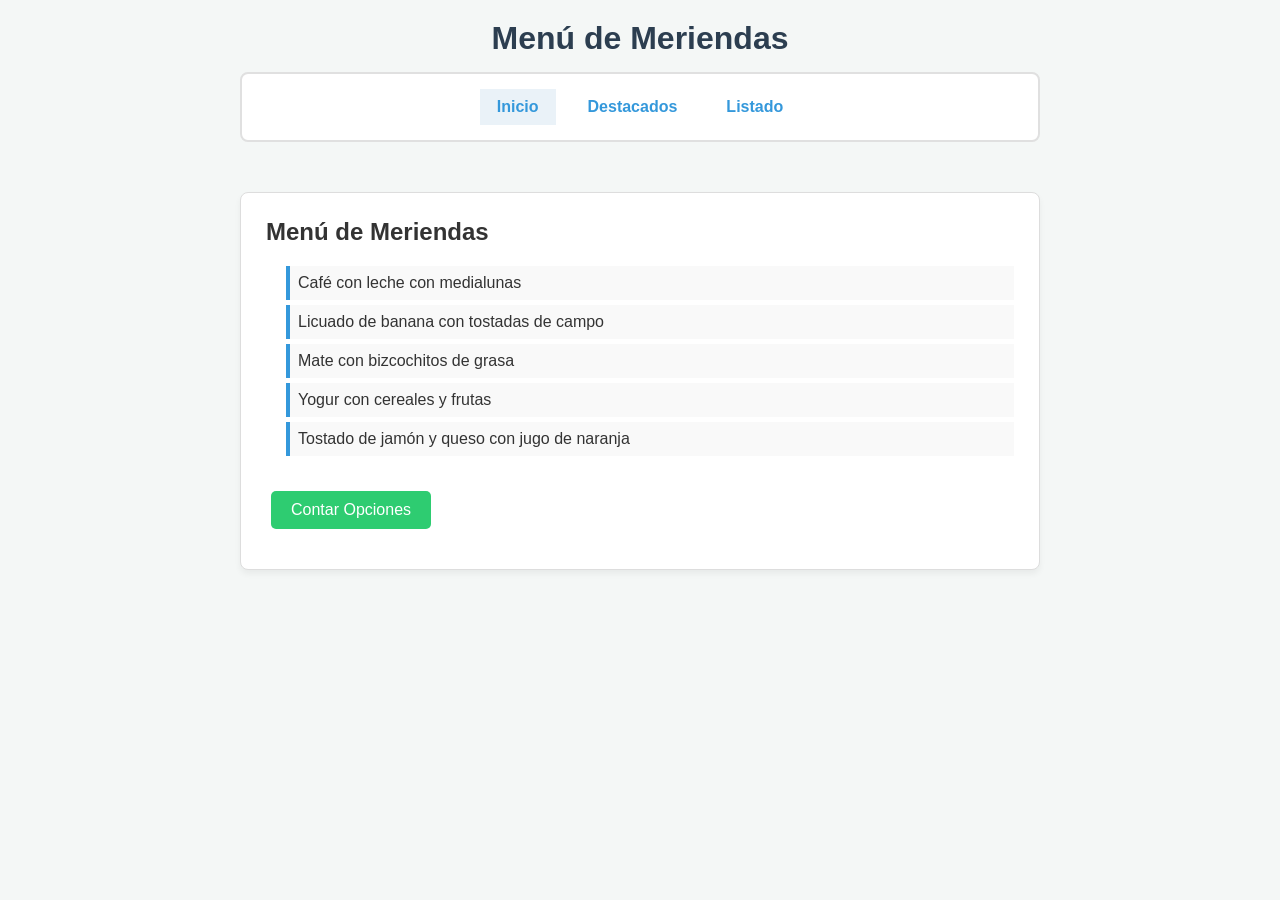
<file: index.html>
<!DOCTYPE html>
<html lang="es">
<head>
    <meta charset="UTF-8">
    <meta name="viewport" content="width=device-width, initial-scale=1.0">
    <title>Menú de Meriendas</title>
    <link rel="stylesheet" href="estilos.css">
</head>
<body>

    <header>
        <h1>Menú de Meriendas</h1>
        <nav>
            <a href="index.html" style="background-color: #eaf2f8;">Inicio</a>
            <a href="destacados.html">Destacados</a>
            <a href="listado.html">Listado</a>
        </nav>
    </header>

    <main>
        <h2>Menú de Meriendas</h2>
        
        <ul id="contenedor-meriendas" class="lista-meriendas"></ul>

        <button id="btn-contar">Contar Opciones</button>
        <p id="resultado-conteo"></p>
    </main>

    <script src="JS/index.js"></script>
</body>
</html>
</file>
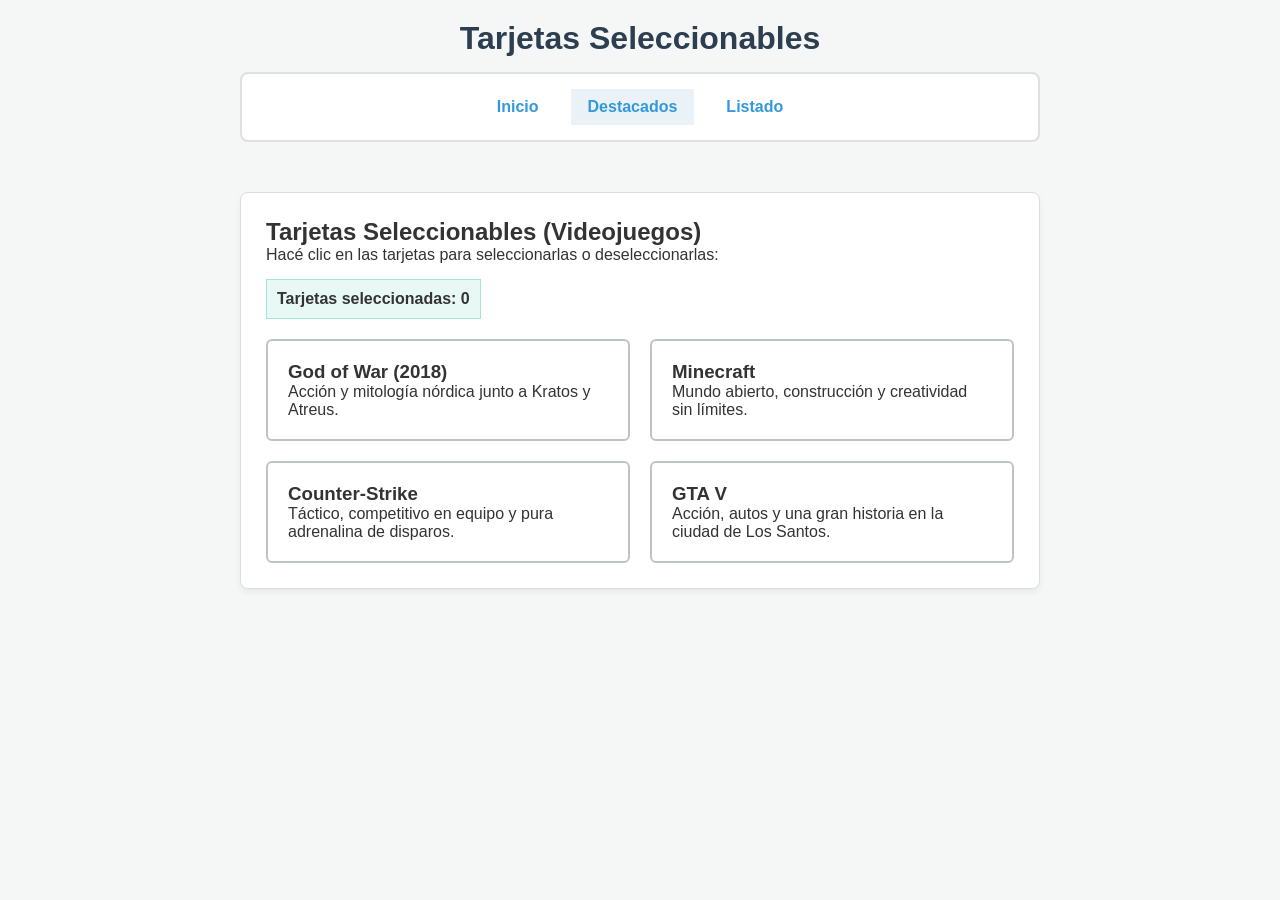
<file: destacados.html>
<!DOCTYPE html>
<html lang="es">
<head>
    <meta charset="UTF-8">
    <meta name="viewport" content="width=device-width, initial-scale=1.0">
    <title>Tarjetas Seleccionables</title>
    <link rel="stylesheet" href="estilos.css">
</head>
<body>

    <header>
        <h1>Tarjetas Seleccionables</h1>
        <nav>
            <a href="index.html">Inicio</a>
            <a href="destacados.html" style="background-color: #eaf2f8;">Destacados</a>
            <a href="listado.html">Listado</a>
        </nav>
    </header>

    <main>
        <h2>Tarjetas Seleccionables (Videojuegos)</h2>
        <p>Hacé clic en las tarjetas para seleccionarlas o deseleccionarlas:</p>
        
        <p class="contador-texto">Tarjetas seleccionadas: <span id="contador">0</span></p>

        <div class="contenedor-tarjetas">
            <div class="tarjeta">
                <h3>God of War (2018)</h3>
                <p>Acción y mitología nórdica junto a Kratos y Atreus.</p>
            </div>
            <div class="tarjeta">
                <h3>Minecraft</h3>
                <p>Mundo abierto, construcción y creatividad sin límites.</p>
            </div>
            <div class="tarjeta">
                <h3>Counter-Strike</h3>
                <p>Táctico, competitivo en equipo y pura adrenalina de disparos.</p>
            </div>
            <div class="tarjeta">
                <h3>GTA V</h3>
                <p>Acción, autos y una gran historia en la ciudad de Los Santos.</p>
            </div>
        </div>
    </main>

    <script src="JS/destacados.js"></script>
</body>
</html>
</file>
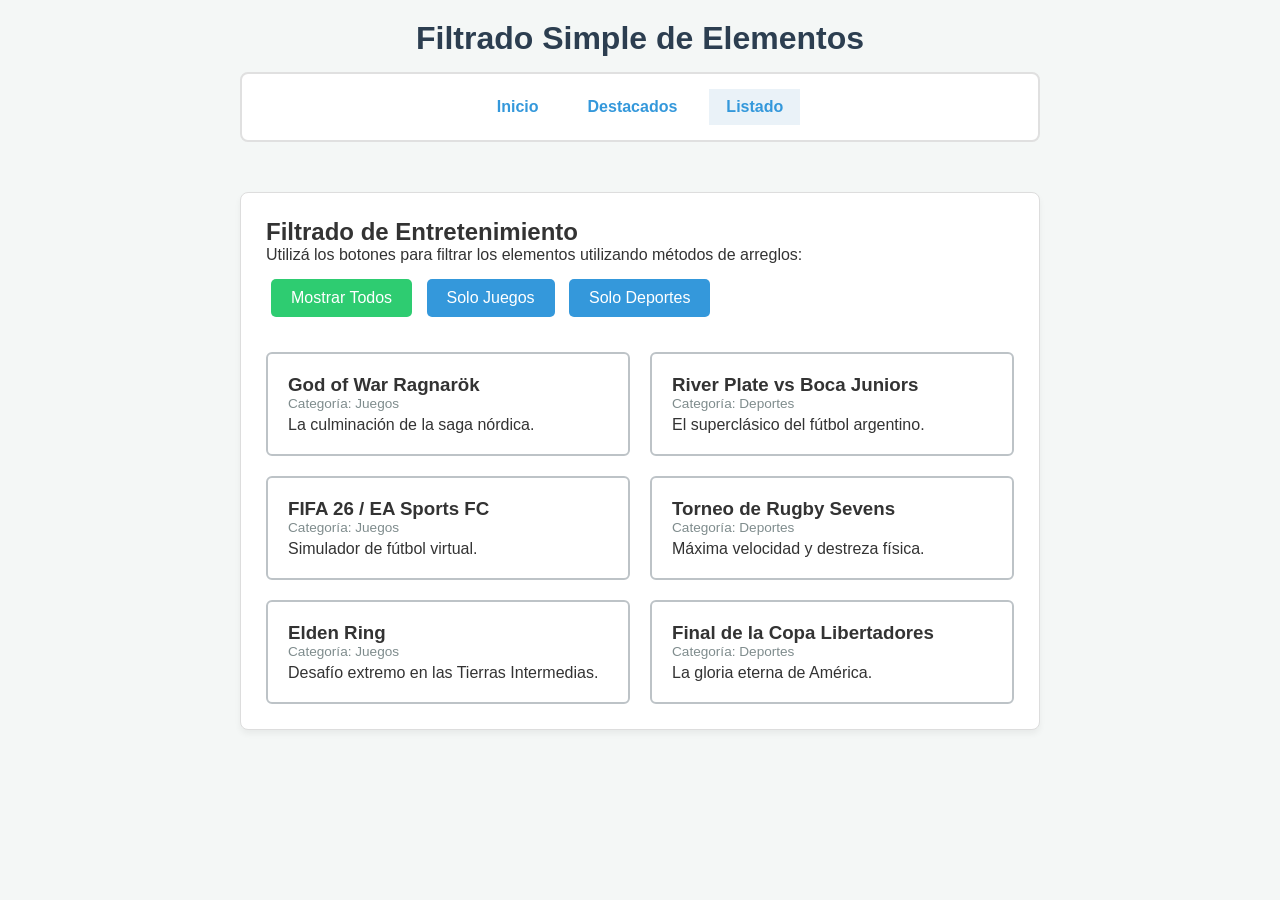
<file: listado.html>
<!DOCTYPE html>
<html lang="es">
<head>
    <meta charset="UTF-8">
    <meta name="viewport" content="width=device-width, initial-scale=1.0">
    <title>Filtrado Simple</title>
    <link rel="stylesheet" href="estilos.css">
</head>
<body>

    <header>
        <h1>Filtrado Simple de Elementos</h1>
        <nav>
            <a href="index.html">Inicio</a>
            <a href="destacados.html">Destacados</a>
            <a href="listado.html" style="background-color: #eaf2f8;">Listado</a>
        </nav>
    </header>

    <main>
        <h2>Filtrado de Entretenimiento</h2>
        <p>Utilizá los botones para filtrar los elementos utilizando métodos de arreglos:</p>

        <div>
            <button id="btn-todos">Mostrar Todos</button>
            <button id="btn-juegos" style="background-color: #3498db;">Solo Juegos</button>
            <button id="btn-deportes" style="background-color: #3498db;">Solo Deportes</button>
        </div>

        <div id="contenedor-listado" class="contenedor-tarjetas">
            </div>
    </main>

    <script src="JS/listado.js"></script>
</body>
</html>
</file>
<file: estilos.css>
* {
    margin: 0;
    padding: 0;
    box-sizing: border-box;
    font-family: 'Segoe UI', Tahoma, Geneva, Verdana, sans-serif;
}

body {
    background-color: #f4f7f6;
    color: #333;
    padding: 20px;
    display: flex;
    flex-direction: column;
    align-items: center;
}

header {
    width: 100%;
    max-width: 800px;
    margin-bottom: 30px;
    text-align: center;
}

h1 {
    margin-bottom: 15px;
    color: #2c3e50;
}

nav {
    background-color: #ffffff;
    padding: 15px;
    margin-bottom: 20px;
    border: 2px solid #e0e0e0;
    border-radius: 8px;
    display: flex;
    justify-content: center;
    gap: 15px;
}

nav a {
    text-decoration: none;
    color: #3498db;
    font-weight: bold;
    padding: 8px 16px;
    border: 1px solid transparent;
    transition: all 0.3s;
}

nav a:hover {
    border: 1px solid #3498db;
    border-radius: 4px;
    background-color: #eaf2f8;
}

main {
    width: 100%;
    max-width: 800px;
    background-color: #ffffff;
    padding: 25px;
    border: 1px solid #ddd;
    border-radius: 8px;
    box-shadow: 0 4px 6px rgba(0,0,0,0.05);
}

button {
    background-color: #2ecc71;
    color: white;
    border: none;
    padding: 10px 20px;
    margin: 15px 5px;
    font-size: 1rem;
    border-radius: 5px;
    cursor: pointer;
    transition: background 0.2s;
}

button:hover {
    background-color: #27ae60;
}


.lista-meriendas {
    margin: 20px 0;
    padding-left: 20px;
}

.lista-meriendas li {
    padding: 8px;
    margin-bottom: 5px;
    background-color: #f9f9f9;
    border-left: 4px solid #3498db;
    list-style: none;
}

.contenedor-tarjetas {
    display: flex;
    flex-wrap: wrap;
    gap: 20px;
    margin-top: 20px;
}

.tarjeta {
    width: calc(50% - 100px);
    min-width: 200px;
    flex-grow: 1;
    padding: 20px;
    background-color: #fff;
    border: 2px solid #bdc3c7;
    border-radius: 6px;
    cursor: pointer;
    transition: transform 0.2s, border-color 0.2s;
}


.tarjeta.seleccionada {
    border-color: #f71d04;
    background-color: #fadbd8;
    transform: scale(1.02);
}

.contador-texto {
    font-weight: bold;
    margin-top: 15px;
    padding: 10px;
    background-color: #e8f8f5;
    border: 1px solid #a3e4d7;
    display: inline-block;
}
</file>
